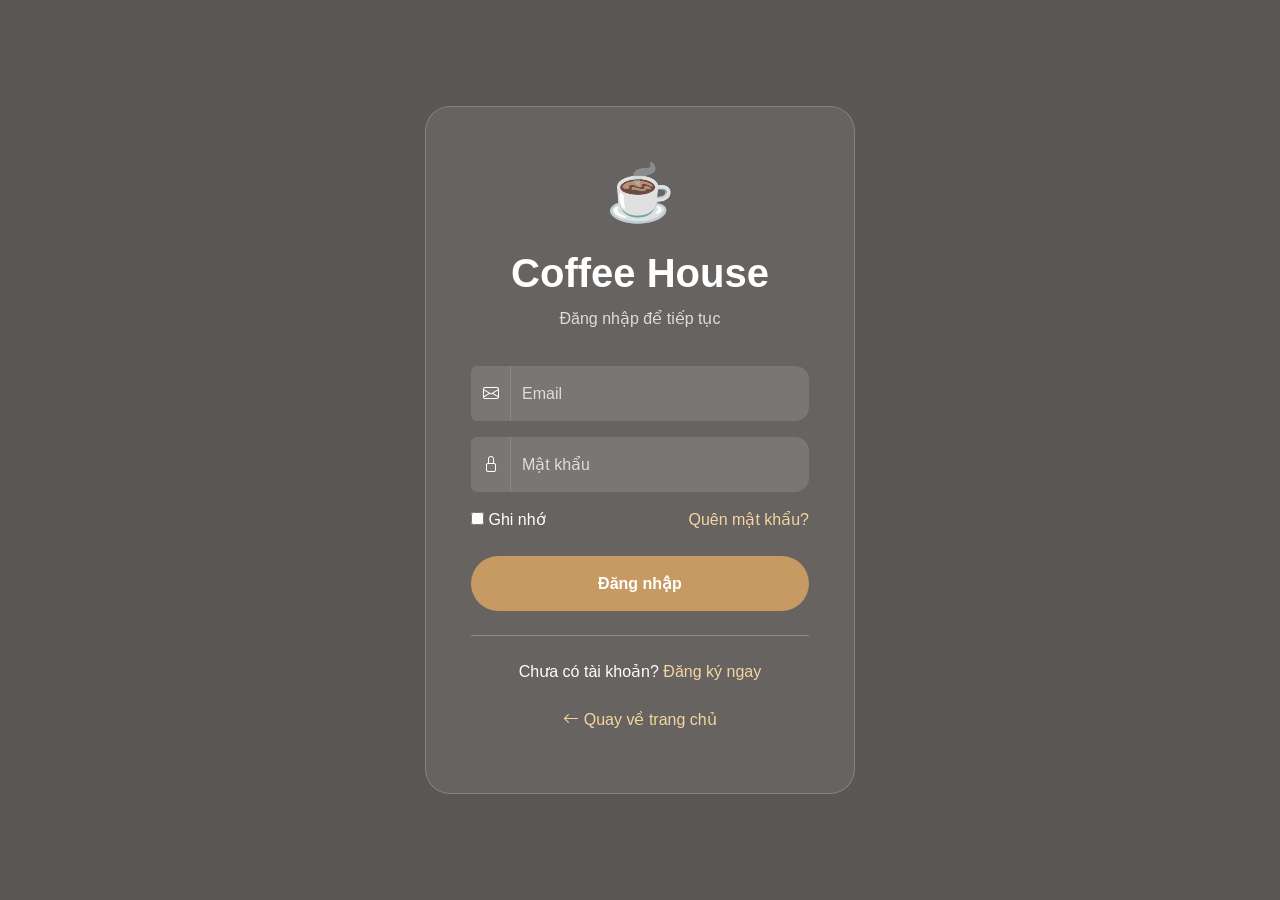
<file: login.html>
<!DOCTYPE html>
<html lang="vi">

<head>
    <meta charset="UTF-8">
    <meta name="viewport" content="width=device-width, initial-scale=1.0">
    <title>Đăng nhập | Coffee House</title>

    <link href="https://cdn.jsdelivr.net/npm/bootstrap@5.3.7/dist/css/bootstrap.min.css" rel="stylesheet">
    <link rel="stylesheet" href="https://cdn.jsdelivr.net/npm/bootstrap-icons@1.13.1/font/bootstrap-icons.min.css">

    <style>
        * {
            margin: 0;
            padding: 0;
            box-sizing: border-box;
        }

        body {
            min-height: 100vh;
            display: flex;
            justify-content: center;
            align-items: center;

            background:
                linear-gradient(rgba(20, 15, 12, .7), rgba(20, 15, 12, .7)),
                url("https://images.unsplash.com/photo-1495474472287-4d71bcdd2085?auto=format&fit=crop&w=1600&q=80");

            background-size: cover;
            background-position: center;

            font-family: Arial, Helvetica, sans-serif;
        }

        .login-box {

            width: 430px;

            background: rgba(255, 255, 255, .08);

            backdrop-filter: blur(18px);

            border: 1px solid rgba(255, 255, 255, .2);

            border-radius: 25px;

            padding: 45px;

            color: white;

            animation: fadeUp .8s;
        }

        @keyframes fadeUp {

            from {

                opacity: 0;
                transform: translateY(40px);

            }

            to {

                opacity: 1;
                transform: translateY(0);

            }

        }

        h1 {

            text-align: center;

            margin-bottom: 10px;

            font-weight: bold;

        }

        .subtitle {

            text-align: center;

            color: #ddd;

            margin-bottom: 35px;

        }

        .form-control {

            height: 55px;

            border-radius: 14px;

            border: none;

            background: rgba(255, 255, 255, .12);

            color: white;

        }

        .form-control::placeholder {

            color: #ddd;

        }

        .form-control:focus {

            background: rgba(255, 255, 255, .18);

            color: white;

            box-shadow: none;

        }

        .input-group-text {

            background: rgba(255, 255, 255, .12);

            border: none;

            color: white;

        }

        .btn-login {

            width: 100%;

            height: 55px;

            border: none;

            border-radius: 50px;

            background: #C79A63;

            color: white;

            font-weight: bold;

            transition: .3s;

        }

        .btn-login:hover {

            transform: translateY(-3px);

            background: #b98748;

        }

        a {

            color: #F5D6A1;

            text-decoration: none;

        }

        a:hover {

            color: white;

        }

        .logo {

            text-align: center;

            font-size: 55px;

            margin-bottom: 15px;

        }
    </style>

</head>

<body>

    <div class="login-box">

        <div class="logo">

            ☕

        </div>

        <h1>Coffee House</h1>

        <p class="subtitle">

            Đăng nhập để tiếp tục

        </p>

        <form>

            <div class="mb-3">

                <div class="input-group">

                    <span class="input-group-text">

                        <i class="bi bi-envelope"></i>

                    </span>

                    <input type="email" class="form-control" placeholder="Email">

                </div>

            </div>

            <div class="mb-3">

                <div class="input-group">

                    <span class="input-group-text">

                        <i class="bi bi-lock"></i>

                    </span>

                    <input type="password" class="form-control" placeholder="Mật khẩu">

                </div>

            </div>

            <div class="d-flex justify-content-between mb-4">

                <div>

                    <input type="checkbox">

                    Ghi nhớ

                </div>

                <a href="#">

                    Quên mật khẩu?

                </a>

            </div>

            <button class="btn-login" href="index.html">

                Đăng nhập

            </button>

        </form>

        <hr class="my-4">

        <p class="text-center">

            Chưa có tài khoản?

            <a href="register.html">

                Đăng ký ngay

            </a>

        </p>

        <p class="text-center mt-4">

            <a href="index.html">

                <i class="bi bi-arrow-left"></i>

                Quay về trang chủ
            </a>
        </p>
    </div>
</body>

</html>
</file>
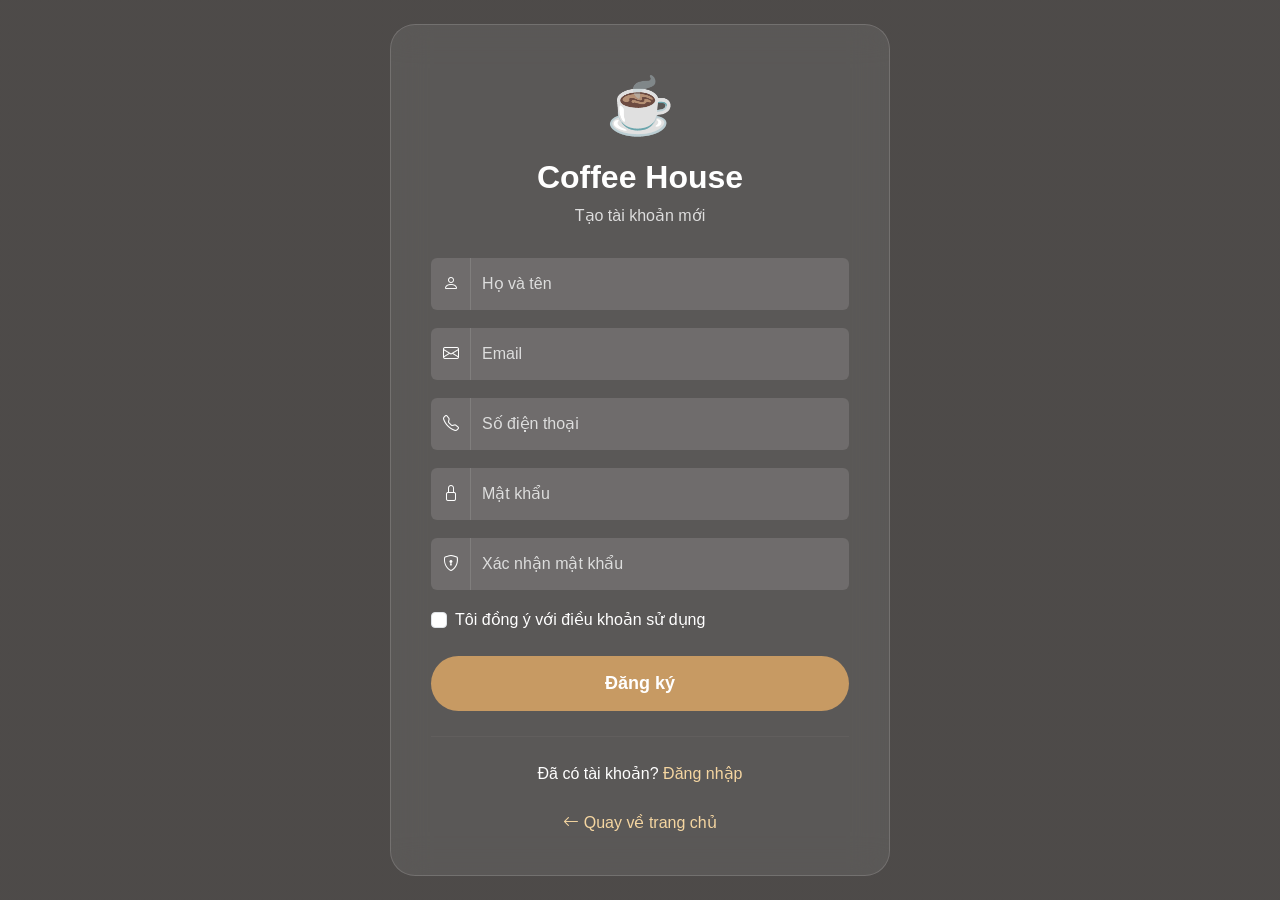
<file: register.html>
<!DOCTYPE html>
<html lang="vi">

<head>

    <meta charset="UTF-8">
    <meta name="viewport" content="width=device-width, initial-scale=1.0">

    <title>Đăng ký | Coffee House</title>

    <link href="https://cdn.jsdelivr.net/npm/bootstrap@5.3.7/dist/css/bootstrap.min.css" rel="stylesheet">

    <link rel="stylesheet" href="https://cdn.jsdelivr.net/npm/bootstrap-icons@1.13.1/font/bootstrap-icons.min.css">

    <style>
        * {
            margin: 0;
            padding: 0;
            box-sizing: border-box;
            font-family: Arial, Helvetica, sans-serif;
        }

        body {

            min-height: 100vh;

            display: flex;
            justify-content: center;
            align-items: center;

            background:
                linear-gradient(rgba(18, 14, 12, .75), rgba(18, 14, 12, .75)),
                url("https://images.unsplash.com/photo-1495474472287-4d71bcdd2085?auto=format&fit=crop&w=1600&q=80");

            background-size: cover;
            background-position: center;

        }

        .register-box {

            width: 500px;

            background: rgba(255, 255, 255, .08);

            backdrop-filter: blur(18px);

            border: 1px solid rgba(255, 255, 255, .15);

            border-radius: 25px;

            padding: 40px;

            color: white;

            animation: fadeUp .8s;

        }

        @keyframes fadeUp {

            from {
                opacity: 0;
                transform: translateY(40px);
            }

            to {
                opacity: 1;
                transform: translateY(0);
            }

        }

        .logo {

            text-align: center;

            font-size: 55px;

            margin-bottom: 10px;

        }

        h2 {

            text-align: center;

            font-weight: bold;

        }

        .sub {

            text-align: center;

            color: #ddd;

            margin-bottom: 30px;

        }

        .input-group {

            margin-bottom: 18px;

        }

        .input-group-text {

            background: rgba(255, 255, 255, .12);

            color: white;

            border: none;

        }

        .form-control {

            background: rgba(255, 255, 255, .12);

            border: none;

            color: white;

            height: 52px;

        }

        .form-control::placeholder {

            color: #ddd;

        }

        .form-control:focus {

            background: rgba(255, 255, 255, .18);

            color: white;

            box-shadow: none;

        }

        .btn-register {

            width: 100%;

            height: 55px;

            border: none;

            border-radius: 50px;

            background: #C79A63;

            color: white;

            font-size: 18px;

            font-weight: bold;

            transition: .3s;

        }

        .btn-register:hover {

            background: #b88646;

            transform: translateY(-3px);

        }

        a {

            color: #F5D6A1;

            text-decoration: none;

        }

        a:hover {

            color: white;

        }

        .bottom {

            text-align: center;

            margin-top: 25px;

        }

        hr {

            border-color: rgba(255, 255, 255, .15);

            margin: 25px 0;

        }
    </style>

</head>

<body>

    <div class="register-box">

        <div class="logo">

            ☕

        </div>

        <h2>Coffee House</h2>

        <p class="sub">

            Tạo tài khoản mới

        </p>

        <form>

            <div class="input-group">

                <span class="input-group-text">

                    <i class="bi bi-person"></i>

                </span>

                <input type="text" class="form-control" placeholder="Họ và tên">

            </div>

            <div class="input-group">

                <span class="input-group-text">

                    <i class="bi bi-envelope"></i>

                </span>

                <input type="email" class="form-control" placeholder="Email">

            </div>

            <div class="input-group">

                <span class="input-group-text">

                    <i class="bi bi-telephone"></i>

                </span>

                <input type="text" class="form-control" placeholder="Số điện thoại">

            </div>

            <div class="input-group">

                <span class="input-group-text">

                    <i class="bi bi-lock"></i>

                </span>

                <input type="password" class="form-control" placeholder="Mật khẩu">

            </div>

            <div class="input-group">

                <span class="input-group-text">

                    <i class="bi bi-shield-lock"></i>

                </span>

                <input type="password" class="form-control" placeholder="Xác nhận mật khẩu">

            </div>

            <div class="form-check mb-4">

                <input class="form-check-input" type="checkbox" id="agree">

                <label class="form-check-label" for="agree">

                    Tôi đồng ý với điều khoản sử dụng

                </label>

            </div>

            <button class="btn-register">

                Đăng ký

            </button>

        </form>

        <hr>

        <div class="bottom">

            Đã có tài khoản?

            <a href="login.html" href="login.html">

                Đăng nhập

            </a>

        </div>

        <div class="bottom">

            <a href="index.html">

                <i class="bi bi-arrow-left"></i>

                Quay về trang chủ

            </a>

        </div>

    </div>

</body>

</html>
</file>
